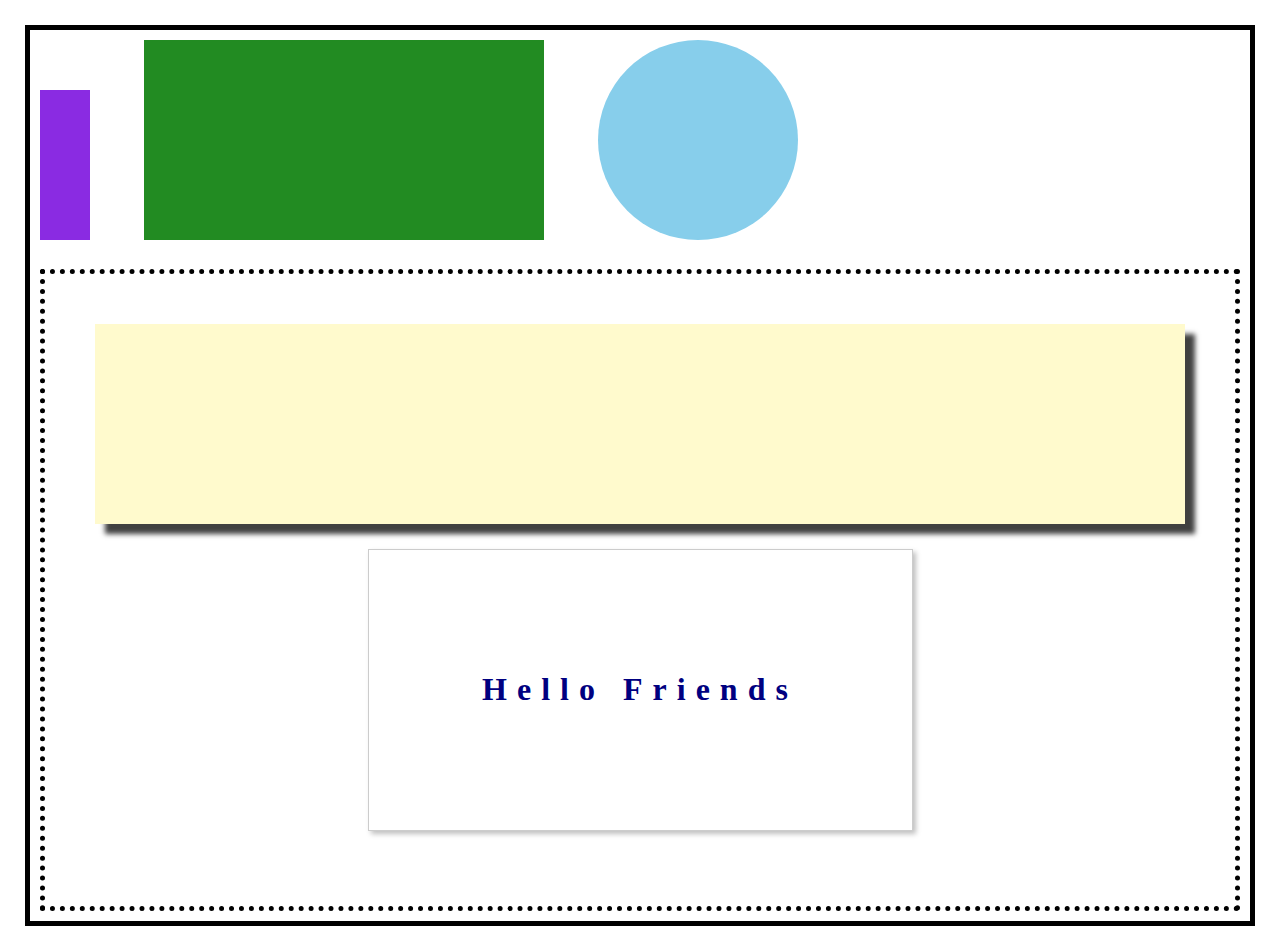
<file: second/index.html>
<!-- Put your HTML HERE, make sure to connect your index.css sheet -->
<!DOCTYPE html>
<html>
    <head>
        <title>HTML Second</title>
        <link rel="stylesheet" href="index.css"/>
    </head>

    <body>
        <div class= "container-one">
        <div class="square-one">

        </div>
        <div class="square-two">
        
        </div>
        <div class="circle-one">
        
        </div>
        <div class="container-two">
            <div class="box-shadow">
                
        </div>
        <div class="container-three">
            <h1>Hello Friends</h1>
        </div>
    </body>
</html>
</file>
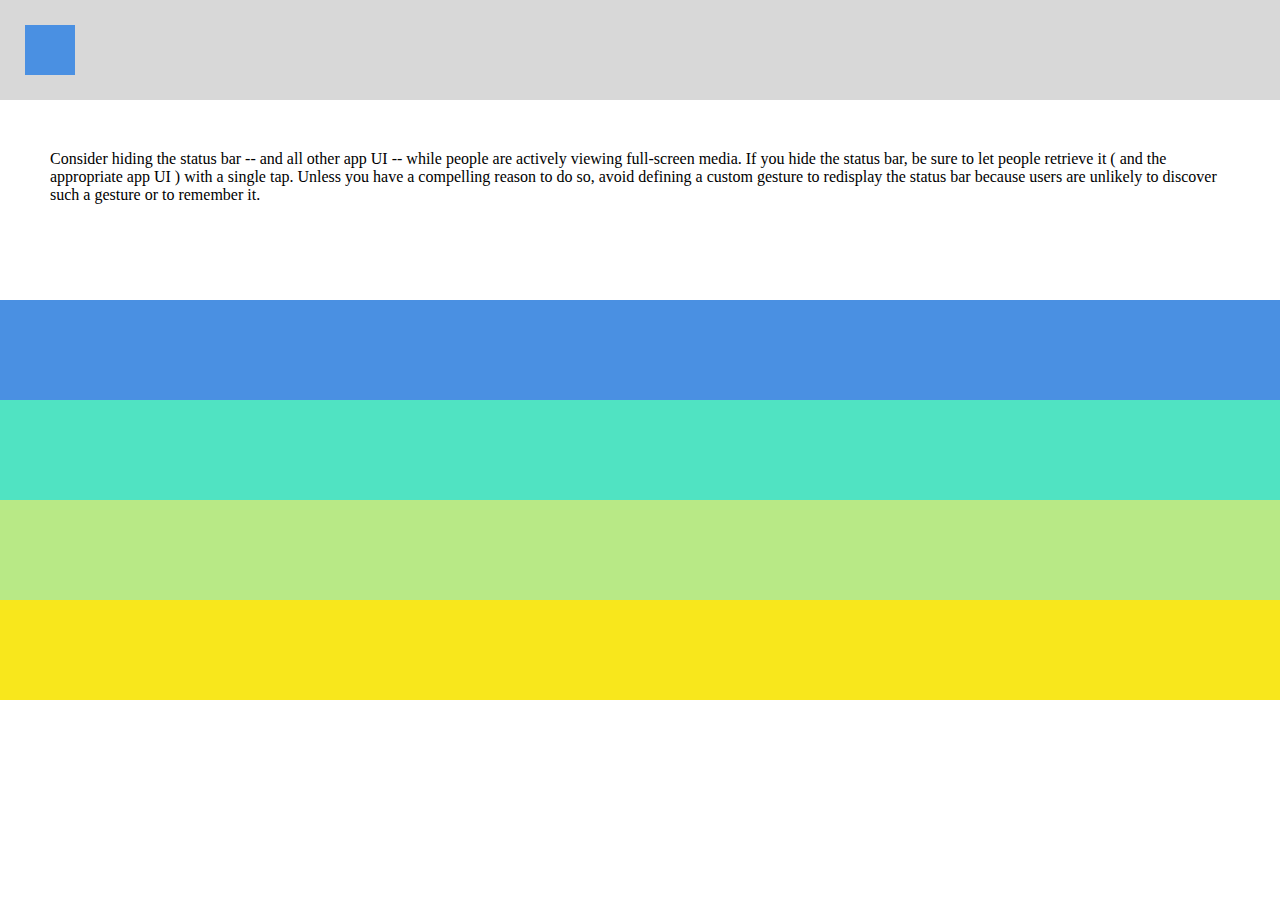
<file: third/index.html>
<!-- Put your HTML HERE, make sure to connect your index.css sheet -->
<!DOCTYPE html>
<html>
    <head>
        <title>HTML Third</title>
        <link rel="stylesheet" href="index.css"/>
    </head>

    <body>
        <div class="row row-1">
        <div class="row-1-div"></div>
        </div>

        <div class="row-big row-2">
        <span class="row-2-span">
            Consider hiding the status bar -- and all other app UI -- while people are actively viewing full-screen media. If you hide the status bar, be sure to let people retrieve it ( and the appropriate app UI ) with a single tap. Unless you have a compelling reason to do so, avoid defining a custom gesture to redisplay the status bar because users are unlikely to discover such a gesture or to remember it.
      </span>
    </div>

    <div class="row row-3"></div>
    <div class="row row-4"></div>
    <div class="row row-5"></div>
    <div class="row row-6"></div>
  </body>
</html>
</file>
<file: second/index.css>
body {
    margin :0;
    padding: 25px;
}

.container-one {
    width: 100%;
    border: 5px solid black;
    padding: 10px;
    box-sizing: border-box;
}
.square-one {
    height: 150px;
    width: 50px;
    background-color: blueviolet;
    display: inline-block;
}
.square-two {
    height: 200px;
    width: 400px;
    display: inline-block;
    background-color: forestgreen;
    margin: 0 50px;
}
.circle-one {
    height: 200px;
    width: 200px;
    border-radius: 50%;
    background-color: skyblue;
    display: inline-block;
}
.container-two {
    width: 100%;
    border: 5px dotted black;
    padding: 50px;
    box-sizing: border-box;
    margin-top: 25px;
}
.box-shadow {
    width: 100%;
    height: 200px;
    background-color: lemonchiffon;
    -webkit-box-shadow: 10px 10px 5px 0px rgba(0,0,0,0.75);
  -moz-box-shadow: 10px 10px 5px 0px rgba(0,0,0,0.75);
  box-shadow: 10px 10px 5px 0px rgba(0,0,0,0.75);
}
.container-three {
    width: 50%;
    border: 1px solid #ccc;
    background-color: white;
    padding: 100px;
    box-sizing: border-box;
    margin: 25px auto;
    -webkit-box-shadow: 3px 3px 5px 0px rgba(0,0,0,0.25);
  -moz-box-shadow: 3px 3px 5px 0px rgba(0,0,0,0.25);
  box-shadow: 3px 3px 5px 0px rgba(0,0,0,0.25);
}
.container-three h1 {
    width: 100%;
    text-align: center;
    color: navy;
    letter-spacing: 10px;
}
</file>
<file: third/index.css>
body, html {
    margin: 0;
    padding: 0;
}

.row {
    height: 100px;
    width: 100%
}

.row-big {
    height: 200px;
    width:100%;
}

.row-1 {
    background-color: #D8D8D8;
    padding: 25px;
    box-sizing: border-box;
}

.row-1-div {
    width: 50px;
    height: 50px;
    background-color: #4A90E2;
}
.row-2 {
    background-color: #fff;
    box-sizing: border-box;
    padding: 50px;
  }
  
  .row-3 {
    background-color: #4A90E2;
  }
  
  .row-4 {
    background-color: #50E3C2;
  }
  
  .row-5 {
    background-color: #B8E986;
  }
  
  .row-6 {
    background-color: #F8E71C;
  }
</file>
